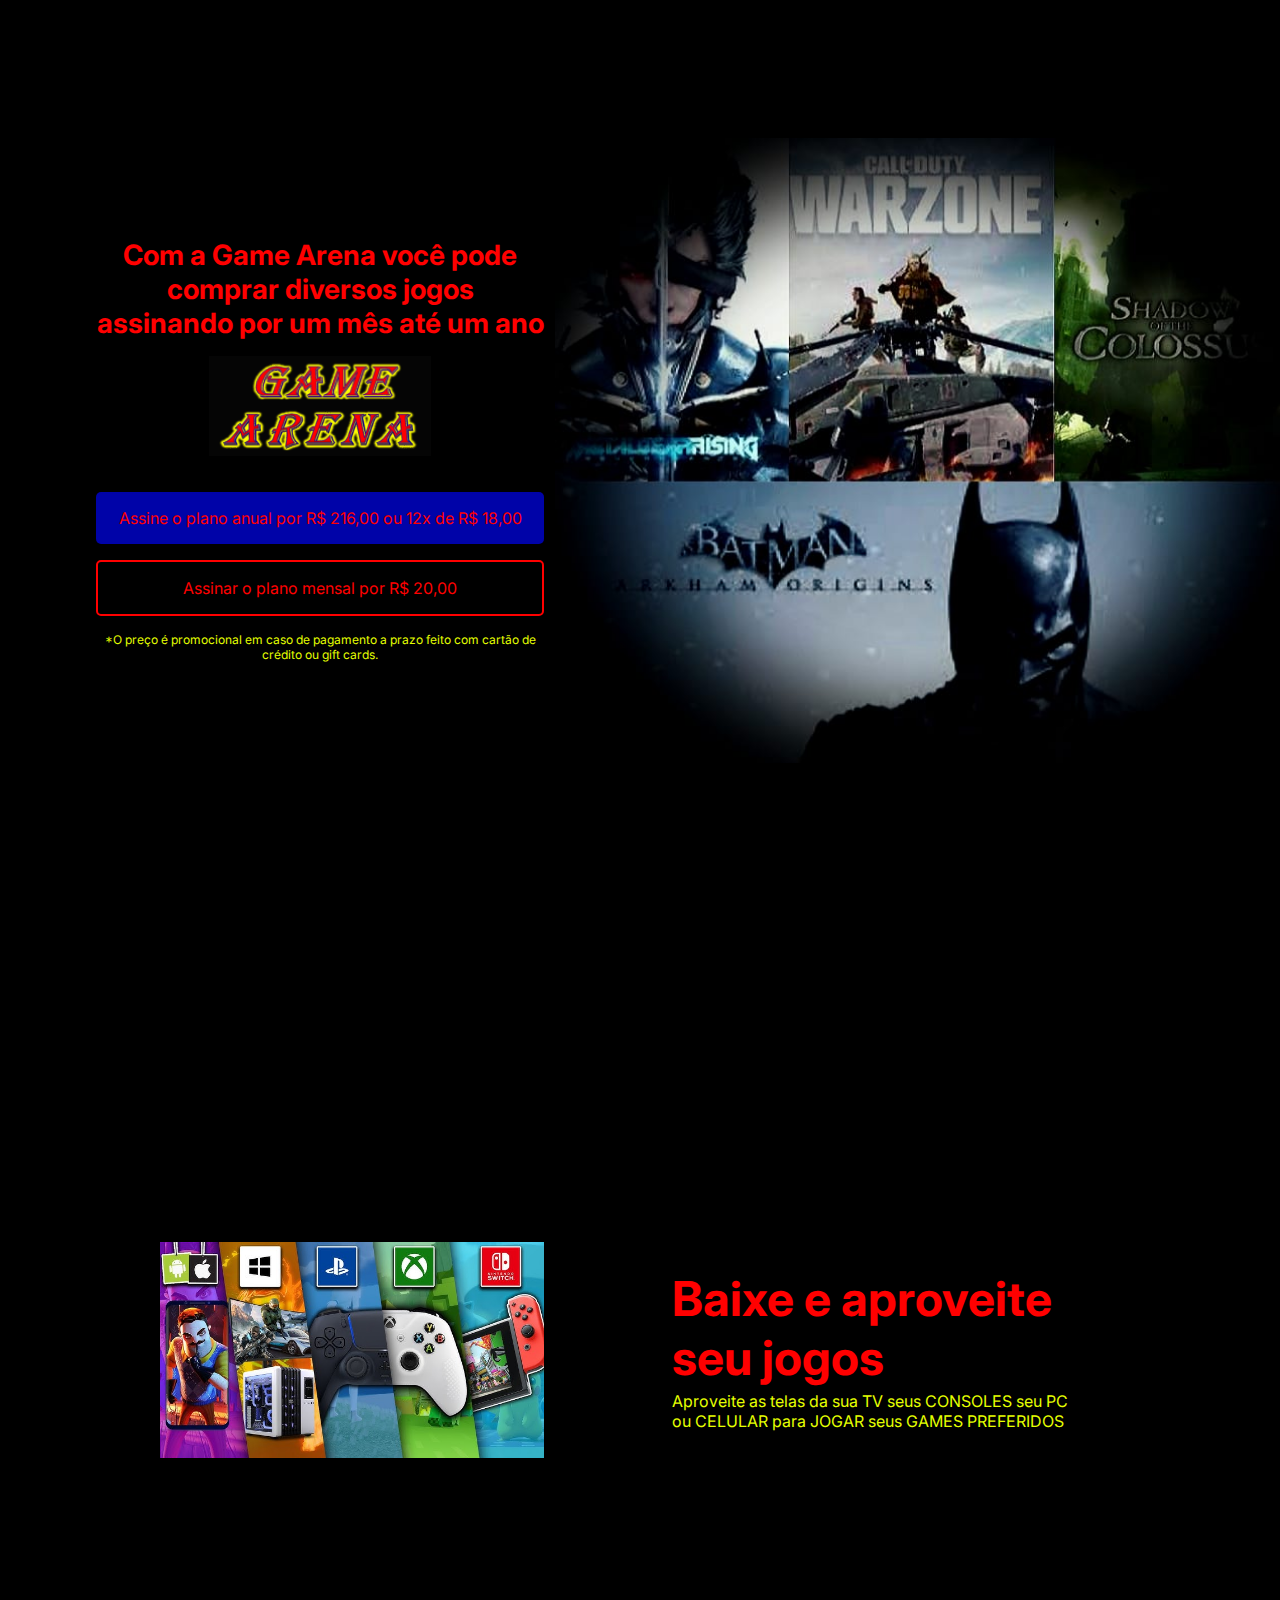
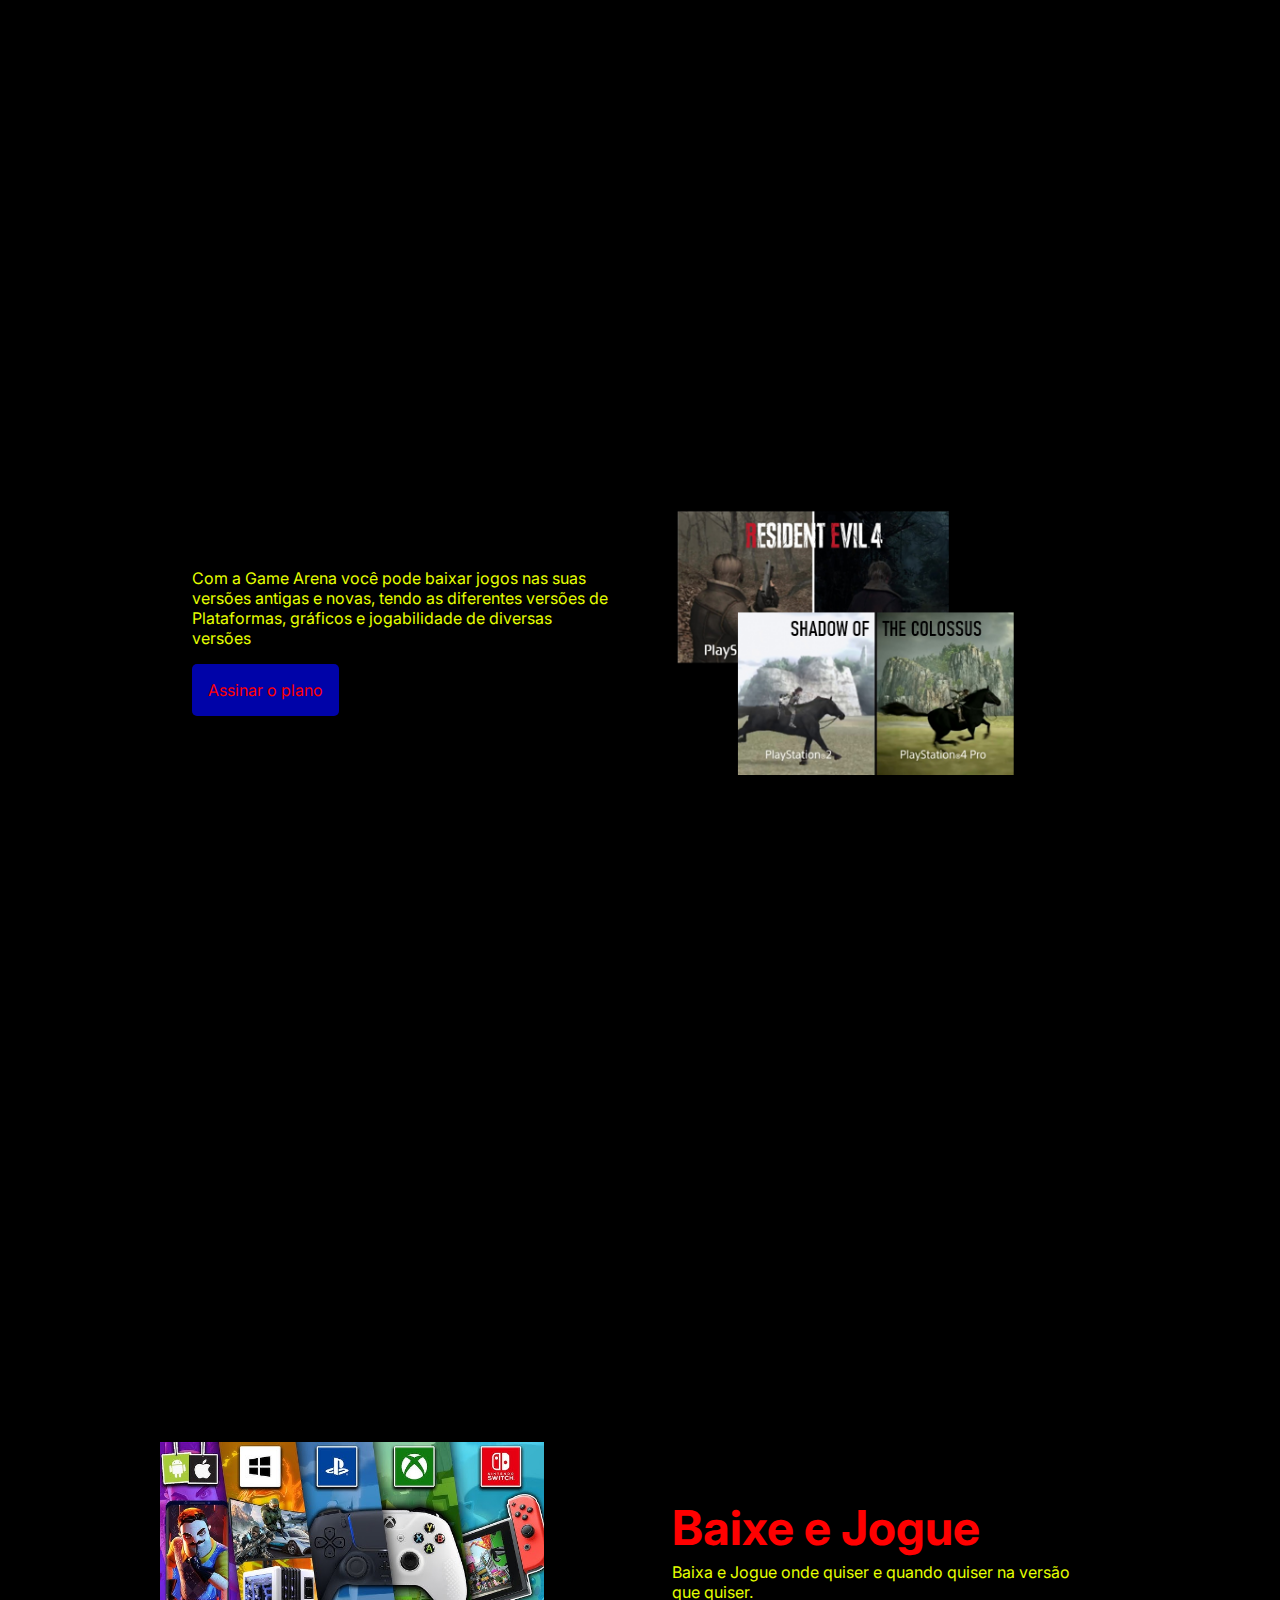
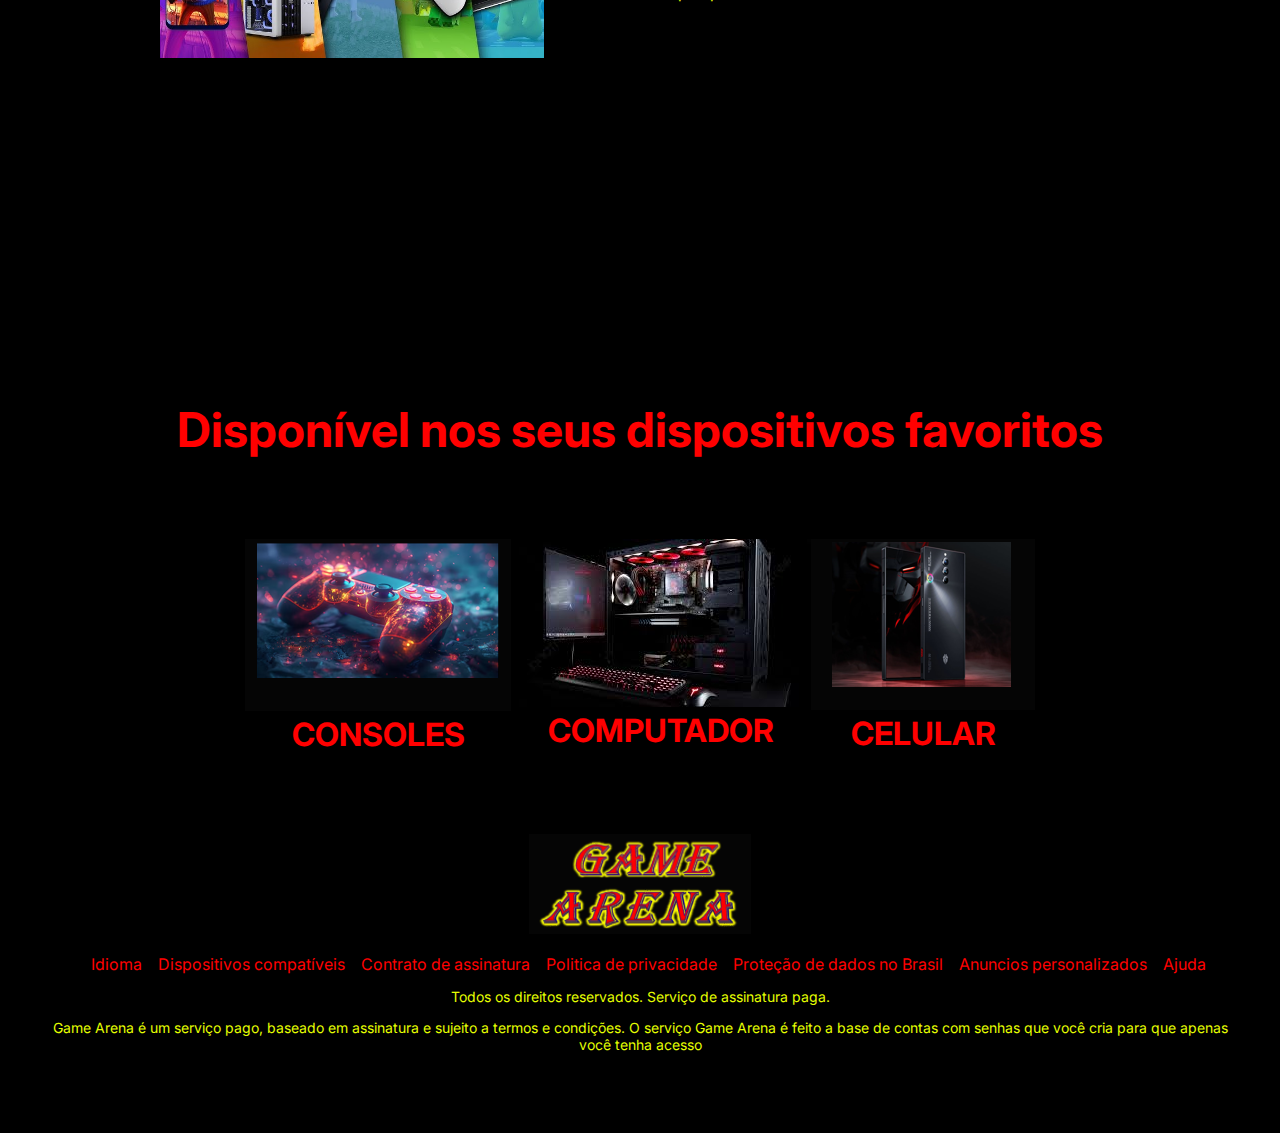
<file: Game Arena 2.html>
<!DOCTYPE html>
<html>

<head>
    <title>Alura Plus</title>
    <meta charset="UTF-8">
    <meta name="viewport" content="width=device-width, initial-scale=1">
    <link rel="stylesheet" href="styles2.css">
    <link rel="preconnect" href="https://fonts.googleapis.com">
    <link rel="preconnect" href="https://fonts.gstatic.com" crossorigin>
    <link href="https://fonts.googleapis.com/css2?family=Inter:wght@400;700&display=swap" rel="stylesheet">
</head>

<body>
    <section class="principal container">
        <div class="container__caixa">
            <h1 class="container__titulo">Com a Game Arena você pode comprar diversos jogos assinando por um mês até um ano</h1>
            <img src="img -/Logo.png" alt="logo game arena" class="container__imagem">
            <a href="file:///C:/Users/YURINOVAISALEXANDRE/Desktop/phalanx/tela%20login2.html" class="container__botao">Assine o plano anual por R$ 216,00 ou 12x de R$ 18,00  </a>
            <a href="file:///C:/Users/YURINOVAISALEXANDRE/Desktop/phalanx/tela%20login2.html" class="container__botao botao_secundario">Assinar o plano mensal por R$ 20,00</a>
            <p class="container__aviso">*O preço é promocional em caso de pagamento a prazo feito com cartão de crédito ou gift cards.</p>
        </div>
    </section>

    <section class="container secundario">
        <img src="img -/Plataformas.png" alt="Um monitor e um celular com a alura plus aberta" class="secundario__imagem">
        <div class="container__descricao">
            <h2 class="descricao__titulo">Baixe e aproveite seu jogos</h2>
            <p class="descricao__texto">Aproveite as telas da sua TV  seus CONSOLES seu PC ou CELULAR para JOGAR seus GAMES PREFERIDOS</p>
        </div>
    </section>

    <section class="container secundario">
        <div class="container__descricao">
            <p class="descricao__texto">
               Com a Game Arena você pode baixar jogos nas suas versões antigas e novas, tendo as diferentes versões de Plataformas,
               gráficos e jogabilidade de diversas versões
            </p>
            <a href="file:///C:/Users/YURINOVAISALEXANDRE/Desktop/phalanx/tela%20login2.html" class="container__botao secundario__botao" container>Assinar o plano </a>
        </div>
        <img src="img -/Telas.png" alt="Tela do alura+ e alura língua" class="secundario__imagem">
    </section>

    <section class="container secundario">
        <img src="img -/Plataformas.png" alt="Notebook com a página do curso HTML5 e CSS3 da Alura aberta"
            class="secundario__imagem">
        <div class="container__descricao">
            <h2 class="descricao__titulo">Baixe e Jogue</h2>
            <p class="descricao__texto">Baixa e Jogue onde quiser e quando quiser na versão que quiser.</p>
        </div>
    </section>

    <section class="dispositivos">
        <h2 class="dispositivos__titulo">Disponível nos seus dispositivos favoritos</h2>
        <ul class="dispositivos__lista">
            <li>
                <img src="img -/tv2.png" alt="Ícone de televisão">
                <h3 class="lista__item">CONSOLES</h3>
            </li>
            <li>
                <img src="img -/computador.png" alt="Ícone de computador">
                <h3 class="lista__item">
                    COMPUTADOR</h3>
            </li>
            <li>
                <img src="img -/celular.png" alt="Ícone de celular">
                <h3 class="lista__item">CELULAR</h3>
            </li>
        </ul>
    </section>

    <footer class="rodape">
        <img src="img -/Logo.png" alt="Alura+" class="rodape__logo">
        <ul class="rodape__lista">
            <li class="lista__link">
                <a href="#">Idioma</a>
            </li>
            <li class="lista__link">
                <a href="#">Dispositivos compatíveis</a>
            </li>
            <li class="lista__link">
                <a href="#">Contrato de assinatura</a>
            </li>
            <li class="lista__link">
                <a href="#">Politica de privacidade</a>
            </li>
            <li class="lista__link">
                <a href="#">Proteção de dados no Brasil</a>
            </li>
            <li class="lista__link">
                <a href="#">Anuncios personalizados</a>
            </li>
            <li class="lista__link">
                <a href="#">Ajuda</a>
            </li>
        </ul>
        <p class="rodape__texto"> Todos os direitos reservados. Serviço de
            assinatura paga.</p>
        <p class="rodape__texto">Game Arena é um serviço pago, baseado em assinatura e sujeito a termos e condições. O
            serviço Game Arena é feito a base de contas com senhas que você cria para que apenas você tenha acesso</p>
    </footer>
</body>

</html>
</file>
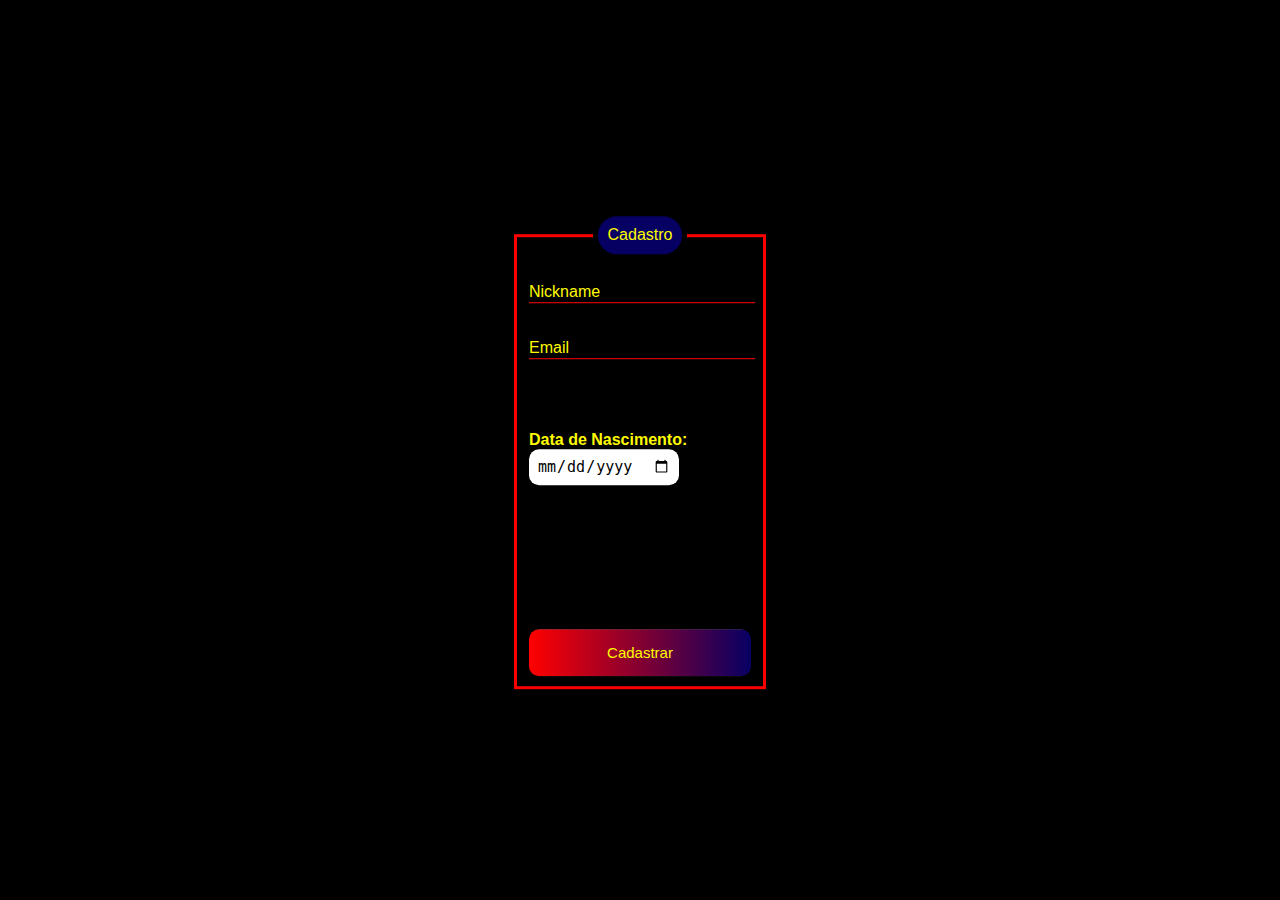
<file: tela de cadastro.html>
<!DOCTYPE html>
<html lang="en">
<head>
    <meta charset="UTF-8">
    <meta http-equiv="X-UA-Compatible" content="IE=edge">
    <meta name="viewport" content="width=device-width, initial-scale=1.0">
    <title>Tela Cadastro</title>
    <style>
        body{
            font-family: Arial, Helvetica, sans-serif;
            background-image: linear-gradient(to right, rgb(0, 0, 0), rgb(0, 0, 0));
        }
        .box{
            color: rgb(255, 251, 0);
            position: absolute;
            top: 50%;
            left: 50%;
            transform: translate(-50%,-50%);
            background-color: rgb(0, 0, 0);
            padding: 15px;
            border-radius: 15px;
            width: 20%;
        }
        fieldset{
            border: 3px solid rgb(255, 0, 0);
        }
        legend{
            border: 5px solid rgb(0, 0, 0);
            padding: 10px;
            text-align: center;
            background-color: rgb(7, 0, 99);
            border-radius: 80px;
        }
        .inputBox{
            position: relative;
        }
        .inputUser{
            background: none;
            border: none;
            border-bottom: 1px solid rgb(255, 0, 0);
            outline: none;
            color: rgb(0, 71, 99);
            font-size: 15px;
            width: 100%;
            letter-spacing: 2px;
        }
        .labelInput{
            position: absolute;
            top: 0px;
            left: 0px;
            pointer-events: none;
            transition: .5s;
        }
        .inputUser:focus ~ .labelInput,
        .inputUser:valid ~ .labelInput{
            top: -20px;
            font-size: 12px;
            color: dodgerblue;
        }
        #data_nascimento{
            border: none;
            padding: 8px;
            border-radius: 10px;
            outline: none;
            font-size: 15px;
        }
        #submit{
            background-image: linear-gradient(to right,rgb(255, 0, 0), rgb(7, 0, 99));
            width: 100%;
            border: none;
            padding: 15px;
            color: rgb(255, 251, 0);
            font-size: 15px;
            cursor: pointer;
            border-radius: 10px;
        }
        #submit:hover{
            background-image: linear-gradient(to right,rgb(255, 0, 0), rgb(7, 0, 99));
            
        }
       
    </style>
</head>
<body>
    <div class="box">
        <form action="">
            <fieldset>
                <legend>Cadastro</legend>
                <br>
                <div class="inputBox">
                    <input type="text" name="nome" id="nome" class="inputUser" required>
                    <label for="nome" class="labelInput">Nickname</label>
                </div>
                <br><br>
                <div class="inputBox">
                    <input type="text" name="email" id="email" class="inputUser" required>
                    <label for="email" class="labelInput">Email</label>
                </div>
                <br><br>
                <div class="inputBox">
                 
                </div>
                
                <br><br>
                <label for="data_nascimento"><b>Data de Nascimento:</b></label>
                <input type="date" name="data_nascimento" id="data_nascimento" required>
                <br><br><br>
                <div class="inputBox">
                    
                </div>
                <br><br>
                <div class="inputBox">
                   
                </div>
                <br><br>
                <div class="inputBox">
                   
                </div>
                <br><br>
                <input type="submit" name="submit" id="submit" value="Cadastrar">
            </fieldset>
        </form>
    </div>
</body>
</html>
</file>
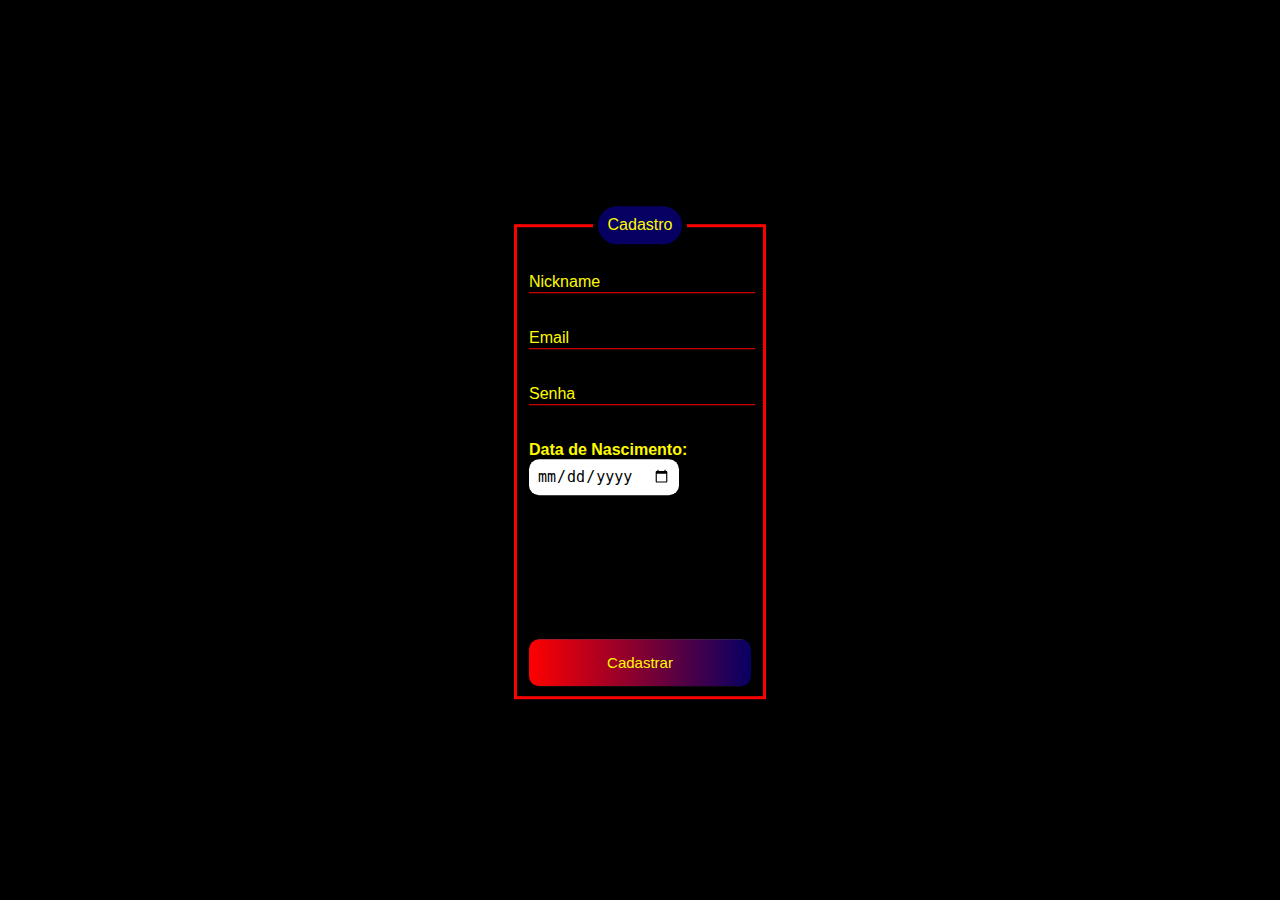
<file: tela de cadastro2.html>
<!DOCTYPE html>
<html lang="en">
<head>
    <meta charset="UTF-8">
    <meta http-equiv="X-UA-Compatible" content="IE=edge">
    <meta name="viewport" content="width=device-width, initial-scale=1.0">
    <title>Tela Cadastro</title>
    <style>
        body{
            font-family: Arial, Helvetica, sans-serif;
            background-image: linear-gradient(to right, rgb(0, 0, 0), rgb(0, 0, 0));
        }
        .box{
            color: rgb(255, 251, 0);
            position: absolute;
            top: 50%;
            left: 50%;
            transform: translate(-50%,-50%);
            background-color: rgb(0, 0, 0);
            padding: 15px;
            border-radius: 15px;
            width: 20%;
        }
        fieldset{
            border: 3px solid rgb(255, 0, 0);
        }
        legend{
            border: 5px solid rgb(0, 0, 0);
            padding: 10px;
            text-align: center;
            background-color: rgb(7, 0, 99);
            border-radius: 80px;
        }
        .inputBox{
            position: relative;
        }
        .inputUser{
            background: none;
            border: none;
            border-bottom: 1px solid rgb(255, 0, 0);
            outline: none;
            color: rgb(0, 71, 99);
            font-size: 15px;
            width: 100%;
            letter-spacing: 2px;
        }
        .labelInput{
            position: absolute;
            top: 0px;
            left: 0px;
            pointer-events: none;
            transition: .5s;
        }
        .inputUser:focus ~ .labelInput,
        .inputUser:valid ~ .labelInput{
            top: -20px;
            font-size: 12px;
            color: dodgerblue;
        }
        #data_nascimento{
            border: none;
            padding: 8px;
            border-radius: 10px;
            outline: none;
            font-size: 15px;
        }
        #submit{
            background-image: linear-gradient(to right,rgb(255, 0, 0), rgb(7, 0, 99));
            width: 100%;
            border: none;
            padding: 15px;
            color: rgb(255, 251, 0);
            font-size: 15px;
            cursor: pointer;
            border-radius: 10px;
        }
        #submit:hover{
            background-image: linear-gradient(to right,rgb(255, 0, 0), rgb(7, 0, 99));
            
        }
       
    </style>
</head>
<body>
    <div class="box">
        <form action="">
            <fieldset>
                <legend>Cadastro</legend>
                <br>
                <div class="inputBox">
                    <input type="text" name="nome" id="nome" class="inputUser" required>
                    <label for="nome" class="labelInput">Nickname</label>
                </div>
                <br><br>
                <div class="inputBox">
                    <input type="text" name="email" id="email" class="inputUser" required>
                    <label for="email" class="labelInput">Email</label>
                </div>
                <br><br>
                <div class="inputBox">
                    <input type="text" name="senha" id="senha" class="inputUser" required>
                    <label for="senha" class="labelInput">Senha</label>
                 
                </div>
                
                <br><br>
                <label for="data_nascimento"><b>Data de Nascimento:</b></label>
                <input type="date" name="data_nascimento" id="data_nascimento" required>
                <br><br><br>
                <div class="inputBox">
                    
                </div>
                <br><br>
                <div class="inputBox">
                   
                </div>
                <br><br>
                <div class="inputBox">
                   
                </div>
                <br><br>
                <div class="button">
                    <a href="file:///C:/Users/YURINOVAISALEXANDRE/Desktop/phalanx/index.html">
                    <input type="button" name="submit" id="submit" value="Cadastrar">
                    </a>
                </div>
              </fieldset>
        </form>
    </div>
</body>
</html>
</file>
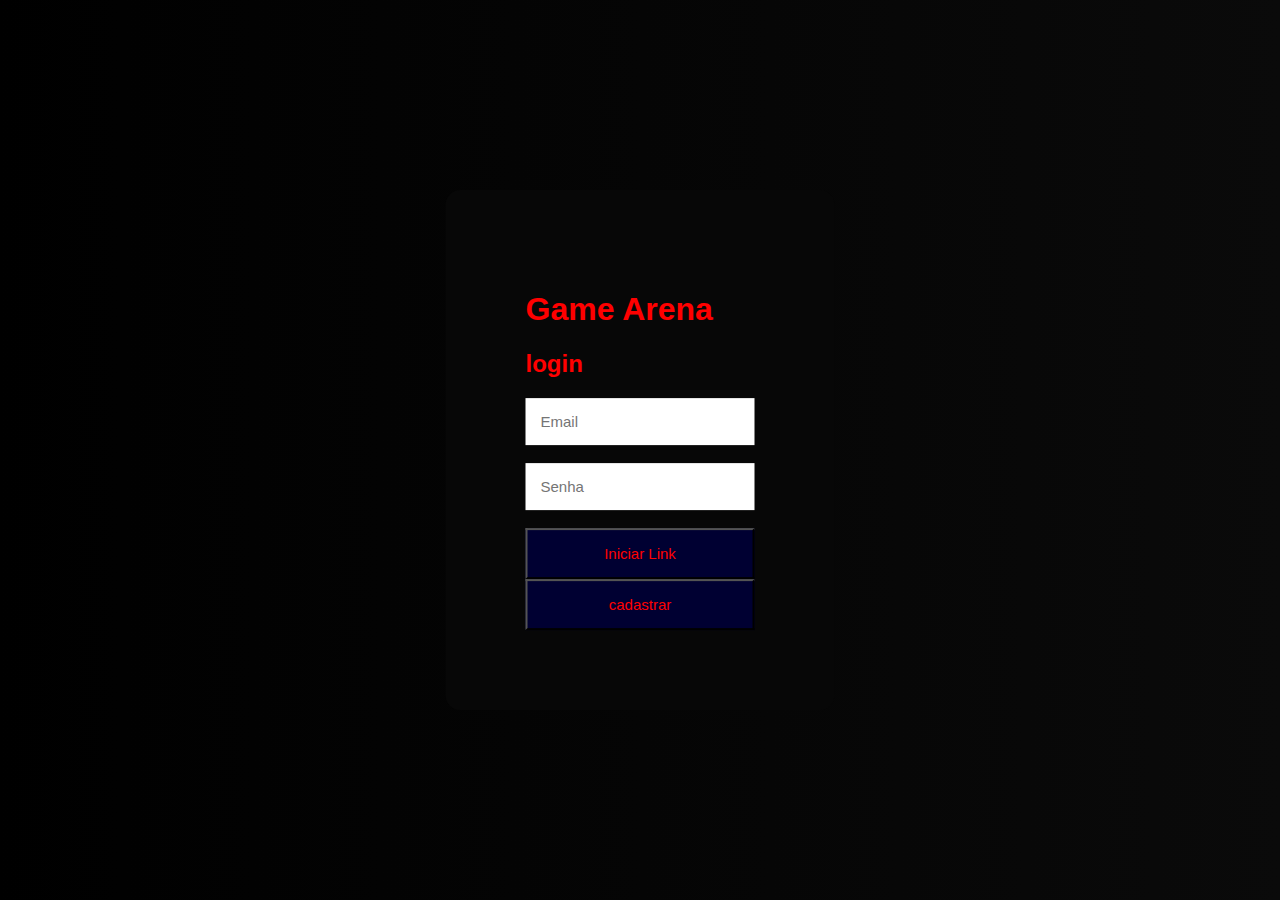
<file: tela login.html>
<!DOCTYPE html>
<html lang="en">
<head>
    <meta charset="UTF-8">
    <meta http-equiv="X-UA-Compatible" content="IE=edge">
    <meta name="viewport" content="width=device-width, initial-scale=1.0">
    <title>Tela de login</title>
    <style>
        body{
            font-family: Arial, Helvetica, sans-serif;
            background-image: linear-gradient(45deg, rgb(0, 0, 0), rgb(10, 10, 10));
        }
        div{
            background-color: rgba(8, 8, 8, 0.9);
            position: absolute;
            top: 50%;
            left: 50%;
            transform: translate(-50%,-50%);
            padding: 80px;
            border-radius: 15px;
            color: #ff0000;
        }
        input{
            padding: 15px;
            border: none;
            outline: none;
            font-size: 15px;
        }
        button{
            background-color: rgb(0, 0, 50);
            border-spacing: 10px black ;
            padding: 15px;
            width: 100%;
            color: rgb(255, 0, 0);
            font-size: 15px;
            
        }
        button:hover{
            background-color: rgb(0, 0, 255);
            border:  black;
            cursor: pointer;
        }
    </style>
</head>
<body>
    <div>
        <h1>Game Arena</h1>
        <h2>login</h2>
        <input type="text" placeholder="Email">
        <br><br>
        <input type="password" placeholder="Senha">
        <br><br>
       <a href="file:///C:/Users/CLIENTE/Desktop/Yuri%20Projetos%20escola/formulario-html-css-main/formulario-html-css-main/tela%20de%20cadastro.html" ><button>Iniciar Link</button></a>
       <a href="file:///C:/Users/CLIENTE/Desktop/Yuri%20Projetos%20escola/tela%20cadastro/tela%20cadastro/tela%20de%20cadastro.html"><button>cadastrar</button></a>
    </div>
    
</body>
</html>
</file>
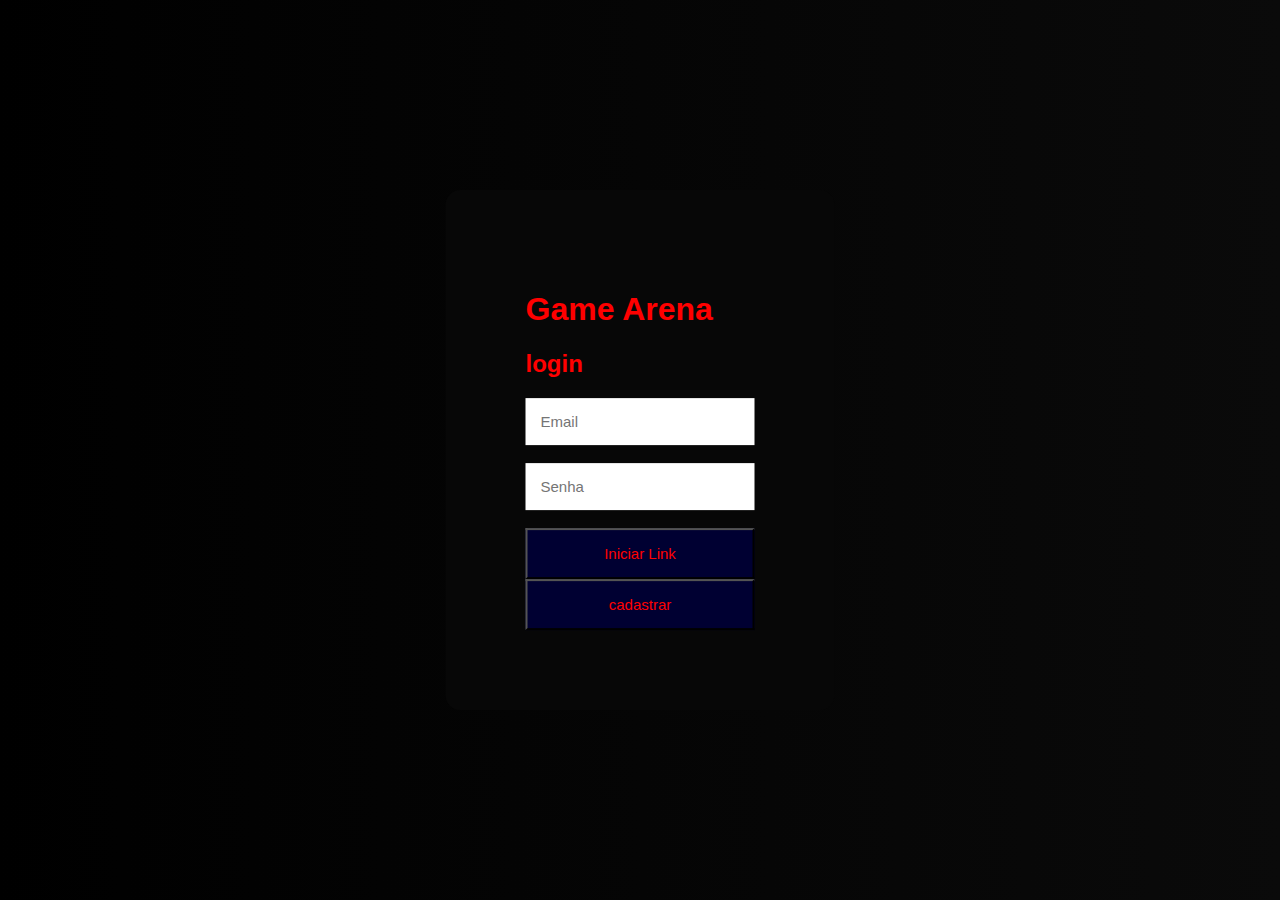
<file: tela login2.html>
<!DOCTYPE html>
<html lang="en">
<head>
    <meta charset="UTF-8">
    <meta http-equiv="X-UA-Compatible" content="IE=edge">
    <meta name="viewport" content="width=device-width, initial-scale=1.0">
    <title>Tela de login</title>
    <style>
        body{
            font-family: Arial, Helvetica, sans-serif;
            background-image: linear-gradient(45deg, rgb(0, 0, 0), rgb(10, 10, 10));
        }
        div{
            background-color: rgba(8, 8, 8, 0.9);
            position: absolute;
            top: 50%;
            left: 50%;
            transform: translate(-50%,-50%);
            padding: 80px;
            border-radius: 15px;
            color: #ff0000;
        }
        input{
            padding: 15px;
            border: none;
            outline: none;
            font-size: 15px;
        }
        button{
            background-color: rgb(0, 0, 50);
            border-spacing: 10px black ;
            padding: 15px;
            width: 100%;
            color: rgb(255, 0, 0);
            font-size: 15px;
            
        }
        button:hover{
            background-color: rgb(0, 0, 255);
            border:  black;
            cursor: pointer;
        }
    </style>
</head>
<body>
    <div>
        <h1>Game Arena</h1>
        <h2>login</h2>
        <input type="text" placeholder="Email">
        <br><br>
        <input type="password" placeholder="Senha">
        <br><br>
       <a href="file:///C:/Users/YURINOVAISALEXANDRE/Desktop/phalanx/index.html" ><button>Iniciar Link</button></a>
       <a href="file:///C:/Users/YURINOVAISALEXANDRE/Desktop/phalanx/tela%20de%20cadastro2.html"><button>cadastrar</button></a>
    </div>
    
</body>
</html>
</file>
<file: styles2.css>
:root {
    --branco-principal: #ff0000;
    --cinza-secundario: #e5ff00;
    --botao-azul: #0003a8;
    --cor-de-fundo: #000000;
    --fonte-principal: 'Inter';
}

body {
    background-color: var(--cor-de-fundo);
    color: var(--branco-principal);
    font-family: var(--fonte-principal);
    font-size: 16px;
    font-weight: 400;
}

* {
    margin: 0;
    padding: 0;
}

.principal {
    background-image: url("img -/Backgroundgames.png.jpg");
    background-repeat: no-repeat;
    background-size: 725px 625px;
    background-position: right;
    align-items: center;
    text-align: center;
}

.container {
    height: 100vh;
    display: grid;
    grid-template-columns: 50% 50%;
}

.container__botao {
    background-color: var(--botao-azul);
    border-radius: 5px;
    padding: 1em;
    color: var(--branco-principal);
    display: block;
    text-decoration: none;
    margin-bottom: 1em;
}

.botao_secundario {
    background-color: transparent;
    border: 2px solid var(--branco-principal)
}

.container__aviso {
    font-size: 12px;
    color: var(--cinza-secundario);
}

.container__titulo {
    font-size: 28px;
    font-weight: 700;
}

.container__imagem {
    margin: 1em 0 2em 0;
}

.container__caixa {
    margin: 0 6em;
}

.secundario__imagem {
    width: 80%;
}

.secundario {
    align-items: center;
    margin: 0 10em;
}

.descricao__titulo {
    font-weight: 700;
    font-size: 48px;
    color: var(--branco-principal);
    margin-bottom: 0.1em;
}

.descricao__texto {
    color: var(--cinza-secundario);
}

.secundario__botao {
    display: inline-block;
    margin-top: 1em;
}

.container__descricao {
    padding: 2em;
}

.dispositivos__lista {
    display: flex;
    justify-content: center;
    list-style-type: none;
    margin: 5em 0;
}

.dispositivos {
    text-align: center;
}

.dispositivos__titulo {
    font-size: 48px;
    color: var(--branco-principal);
}

.lista__item {
    font-size: 32px;
    color: var(--branco-principal);
}

.rodape {
    text-align: center;
    margin: 5em 3em;
}

.rodape__lista {
    display: flex;
    justify-content: center;
    list-style-type: none;
    margin-top: 1em;
}

.lista__link a {
    text-decoration: none;
    color: var(--branco-principal);
    margin-left: 1em;
}

.rodape__texto {
    margin: 1em 0;
    color: var(--cinza-secundario);
    font-size: 14px;
}
</file>
